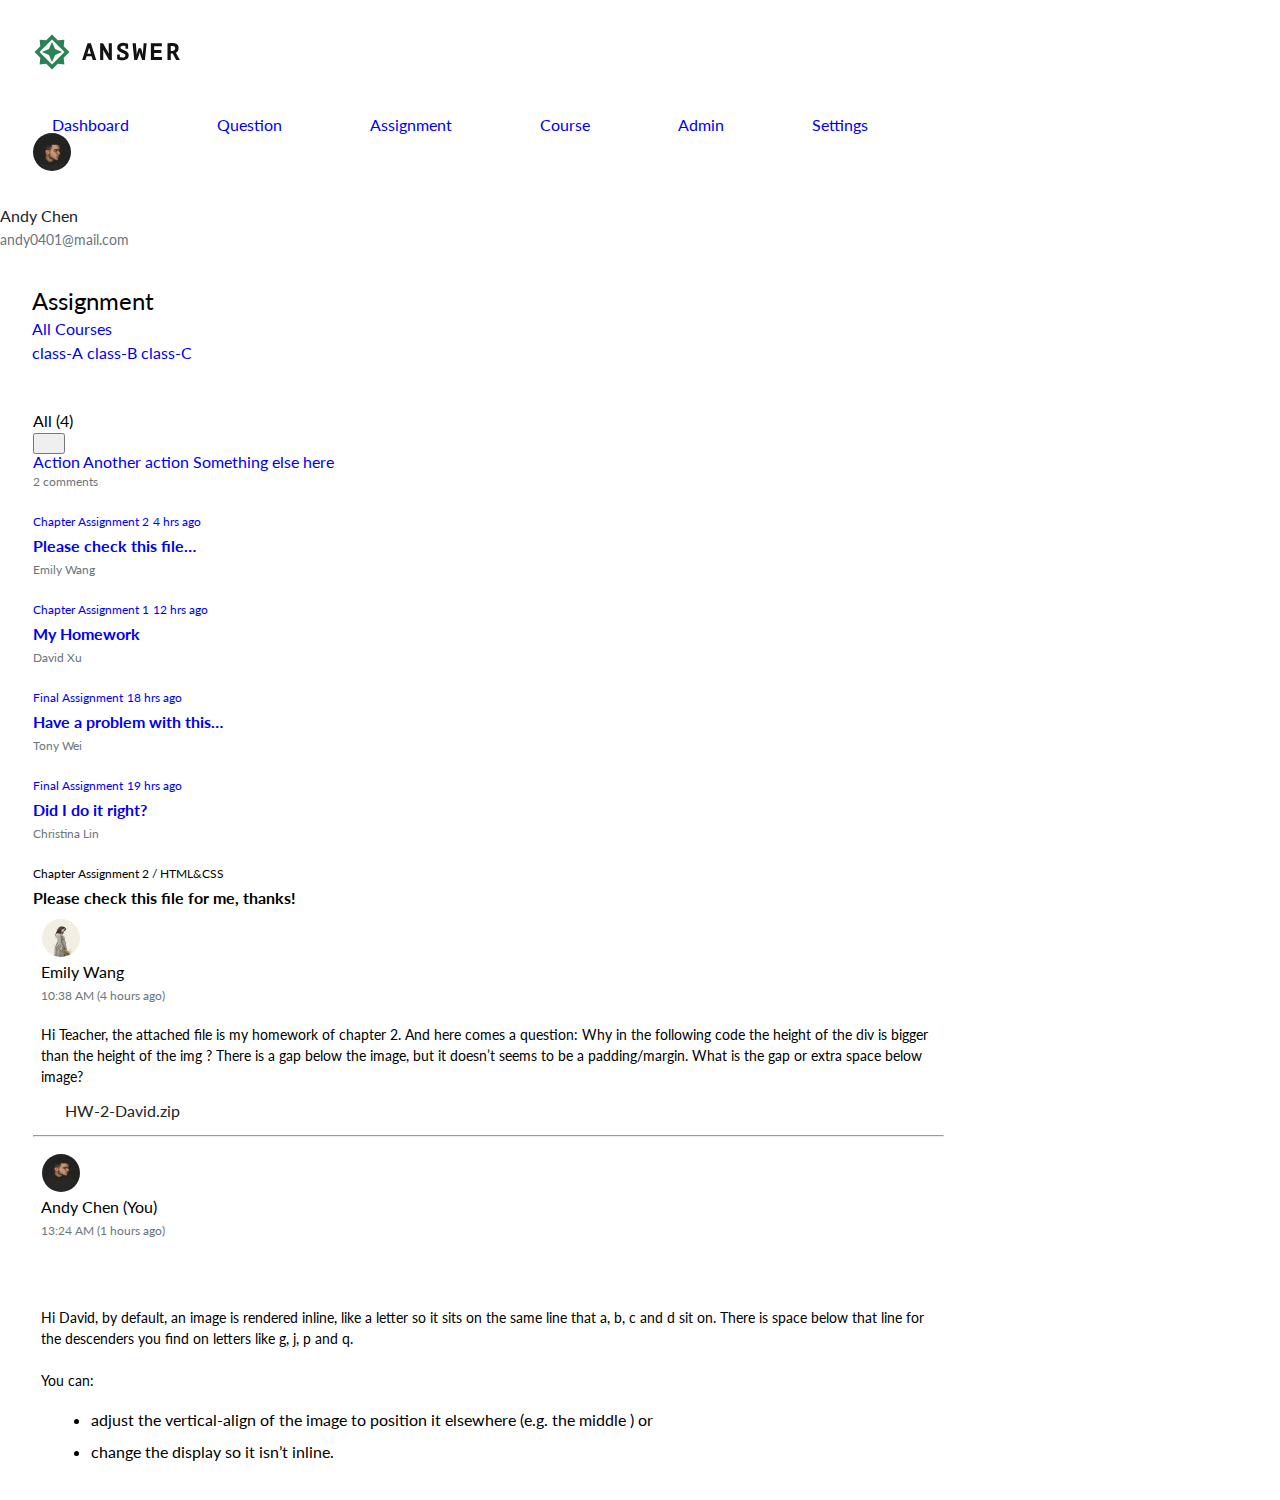
<file: index.html>
<!DOCTYPE html>
<html lang="en">

<head>
  <meta charset="UTF-8">
  <meta name="viewport" content="width=device-width, initial-scale=1.0">
  <meta http-equiv="X-UA-Compatible" content="ie=edge">
  <title>六角教師平台</title>
  <!-- Bootstrap CSS -->
  <link rel="stylesheet" href="https://stackpath.bootstrapcdn.com/bootstrap/4.2.1/css/bootstrap.min.css"
    integrity="sha384-GJzZqFGwb1QTTN6wy59ffF1BuGJpLSa9DkKMp0DgiMDm4iYMj70gZWKYbI706tWS" crossorigin="anonymous">
  <!-- fontawesome CSS-特殊符號 -->
  <link rel="stylesheet" href="https://pro.fontawesome.com/releases/v5.10.0/css/all.css"
    integrity="sha384-AYmEC3Yw5cVb3ZcuHtOA93w35dYTsvhLPVnYs9eStHfGJvOvKxVfELGroGkvsg+p" crossorigin="anonymous" />
  <!-- 自訂CSS樣式 -->
  <link rel="stylesheet" href="./assets/style/all.css">
</head>

<body class="position-absolute w-100">
  <div class="container-fulid d-flex h-100">
    <!-- 左側導覽列 -->
    <ul class="header bg-light d-flex flex-column justify-content-between m-0">
      <!-- 選單 -->
      <li class="nav-bar">
        <a href="#">
          <img src="./assets/images/logo-ANSWER.svg" alt="logo" class="logo">
        </a>
        <nav class="nav flex-column">
          <a class="nav-link active text-dark" href="#"><i class="fas fa-chart-bar"></i>Dashboard</a>
          <a class="nav-link text-dark" href="#"><i class="fas fa-comment-dots"></i>Question</a>
          <a class="nav-link text-dark" href="index.html"><i class="fas fa-file-alt"></i>Assignment</a>
          <a class="nav-link text-dark" href="#"><i class="fas fa-school"></i>Course</a>
          <a class="nav-link text-dark" href="admin.html"><i class="fas fa-user-alt"></i>Admin</a>
          <a class="nav-link text-dark" href="#"><i class="fas fa-cogs"></i>Settings</a>
        </nav>
      </li>
      <!-- 使用者資料 -->
      <li>
        <ul class="user d-flex align-items-center">
          <li class="img-box">
            <a href="#">
              <img src="./assets/images/andychen.jpeg" alt="user-pic">
            </a>
          </li>
          <li class="user-info">
            <h2>Andy Chen</h2>
            <h3>andy0401@mail.com</h3>
          </li>
        </ul>
      </li>
    </ul>

    <!-- 右側內容 -->
    
<div class="index w-100">
    <div class="container m-0">
        <!-- 導覽列 -->
        <ul class="nav-bar d-flex align-items-baseline">
            <li>
                <h2>Assignment</h2>
            </li>
            <li>
                <div class="dropdown">
                    <a class="btn btn-transparent p-0" href="#" role="button" id="dropdownMenuLink"
                        data-toggle="dropdown" aria-haspopup="true" aria-expanded="false">
                        All Courses
                        <i class="fas fa-chevron-down text-success"></i>
                    </a>

                    <div class="dropdown-menu" aria-labelledby="dropdownMenuLink">
                        <a class="dropdown-item" href="#">class-A</a>
                        <a class="dropdown-item" href="#">class-B</a>
                        <a class="dropdown-item" href="#">class-C</a>
                    </div>
                </div>
            </li>
        </ul>
    </div>
    <!-- 內容 -->
    <div class="list">
        <!-- 上方註解 -->
        <div class="annotate d-flex justify-content-between">
            <ul class="d-flex align-items-baseline">
                <li>
                    <h3>All (4)</h3>
                </li>
                <li>
                    <div class="dropdown">
                        <button class="btn btn-transparent" type="button" id="dropdownMenuButton" data-toggle="dropdown"
                            aria-haspopup="true" aria-expanded="false">
                            <i class="fas fa-chevron-down text-success"></i>
                        </button>
                        <div class="dropdown-menu" aria-labelledby="dropdownMenuButton">
                            <a class="dropdown-item" href="#">Action</a>
                            <a class="dropdown-item" href="#">Another action</a>
                            <a class="dropdown-item" href="#">Something else here</a>
                        </div>
                    </div>
                </li>
            </ul>
            <p>2 comments</p>
        </div>
        <!-- 學生問答區 -->
        <ul class="user-comment d-flex">
            <!-- 問答簡介 -->
            <li class="user-question">
                <div class="list-group">
                    <a href="#" class="list-group-item list-group-item-action active rounded-0 bg-light text-dark">
                        <ul class="question-main">
                            <li class="d-flex justify-content-between">
                                <h3>Chapter Assignment 2</h3>
                                <h3>4 hrs ago</h3>
                            </li>
                            <li class="d-flex justify-content-between">
                                <h2>Please check this file…</h2>
                                <p>Emily Wang</p>
                            </li>
                        </ul>
                    </a>
                    <a href="#" class="list-group-item list-group-item-action  rounded-0">
                        <ul class="question-main">
                            <li class="d-flex justify-content-between">
                                <h3>Chapter Assignment 1</h3>
                                <h3>12 hrs ago</h3>
                            </li>
                            <li class="d-flex justify-content-between">
                                <h2>My Homework</h2>
                                <p>David Xu</p>
                            </li>
                        </ul>
                    </a>
                    <a href="#" class="list-group-item list-group-item-action  rounded-0">
                        <ul class="question-main">
                            <li class="d-flex justify-content-between">
                                <h3>Final Assignment</h3>
                                <h3>18 hrs ago</h3>
                            </li>
                            <li class="d-flex justify-content-between">
                                <h2>Have a problem with this…</h2>
                                <p>Tony Wei</p>
                            </li>
                        </ul>
                    </a>
                    <a href="#" class="list-group-item list-group-item-action  rounded-0">
                        <ul class="question-main">
                            <li class="d-flex justify-content-between">
                                <h3>Final Assignment</h3>
                                <h3>19 hrs ago</h3>
                            </li>
                            <li class="d-flex justify-content-between">
                                <h2>Did I do it right?</h2>
                                <p>Christina Lin</p>
                            </li>
                        </ul>
                    </a>
                </div>
            </li>
            <!-- 問答詳情 -->
            <li class="comment">
                <div class="comment-info">
                    <div class="card rounded-0">
                        <div class="card-header d-flex justify-content-between align-items-center">
                            <div class="question-title">
                                <h3>Chapter Assignment 2 / HTML&CSS</h3>
                                <h2>Please check this file for me, thanks!</h2>
                            </div>
                            <a href="#">
                                <i class="fas fa-ellipsis-v"></i>
                            </a>
                        </div>
                        <div class="card-body">
                            <!-- 學生問題 -->
                            <div class="media question-content">
                                <img src="./assets/images/emilywang.jpeg" class="mr-3" alt="emily">
                                <ul class="media-body">
                                    <li>
                                        <h2>Emily Wang</h2>
                                        <h3>10:38 AM (4 hours ago)</h3>
                                    </li>
                                    <li>
                                        <p>
                                            Hi Teacher, the attached file is my homework of chapter 2. And here comes a
                                            question: Why in the following code the height of the div is bigger than the
                                            height of the img ? There is a gap below the image, but it doesn’t seems to
                                            be a
                                            padding/margin. What is the gap or extra space below image?
                                        </p>
                                    </li>
                                    <li class="border-bt">
                                        <a href="#" class="btn btn-light zip">
                                            <i class="fas fa-paperclip"></i>
                                            HW-2-David.zip
                                        </a>
                                    </li>
                                </ul>
                            </div>
                            <hr>
                            <!-- 老師解答 -->
                            <div class="media question-content">
                                <img src="./assets/images/andychen.jpeg" class="mr-3" alt="andy">
                                <ul class="media-body">
                                    <li class="d-flex justify-content-between">
                                        <div class="teacher-info">
                                            <h2>Andy Chen (You)</h2>
                                            <h3>13:24 AM (1 hours ago)</h3>
                                        </div>
                                        <ul class="teacher-icon d-flex">
                                            <li>
                                                <a href="#"><i class="far fa-star icon"></i></a>
                                            </li>
                                            <li>
                                                <a href="answer.html"><i class="fas fa-pen icon"></i></a>
                                            </li>
                                        </ul>
                                    </li>
                                    <li>
                                        <p>
                                            Hi David, by default, an image is rendered inline, like a letter so it sits
                                            on the same line that a, b, c and d sit on. There is space below that line
                                            for the descenders you find on letters like g, j, p and q.
                                        </p>
                                        <p>
                                            <br>
                                            You can:
                                            <ul class="feedback-list">
                                                <li>
                                                    adjust the vertical-align of the image to position it elsewhere
                                                    (e.g. the
                                                    middle ) or
                                                </li>
                                                <li>
                                                    change the display so it isn’t inline.
                                                </li>
                                            </ul>
                                        </p>
                                    </li>
                                </ul>
                            </div>
                        </div>
                    </div>
                </div>
            </li>
        </ul>
    </div>
</div>
  </div>



  <script src="./assets/js/vendors.js"></script>
  <script src="./assets/js/all.js"></script>
  <!-- Optional JavaScript -->
  <!-- jQuery first, then Popper.js, then Bootstrap JS -->
  <script src="https://code.jquery.com/jquery-3.3.1.slim.min.js"
    integrity="sha384-q8i/X+965DzO0rT7abK41JStQIAqVgRVzpbzo5smXKp4YfRvH+8abtTE1Pi6jizo" crossorigin="anonymous">
  </script>
  <script src="https://cdnjs.cloudflare.com/ajax/libs/popper.js/1.14.6/umd/popper.min.js"
    integrity="sha384-wHAiFfRlMFy6i5SRaxvfOCifBUQy1xHdJ/yoi7FRNXMRBu5WHdZYu1hA6ZOblgut" crossorigin="anonymous">
  </script>
  <script src="https://stackpath.bootstrapcdn.com/bootstrap/4.2.1/js/bootstrap.min.js"
    integrity="sha384-B0UglyR+jN6CkvvICOB2joaf5I4l3gm9GU6Hc1og6Ls7i6U/mkkaduKaBhlAXv9k" crossorigin="anonymous">
  </script>
</body>

</html>
</file>
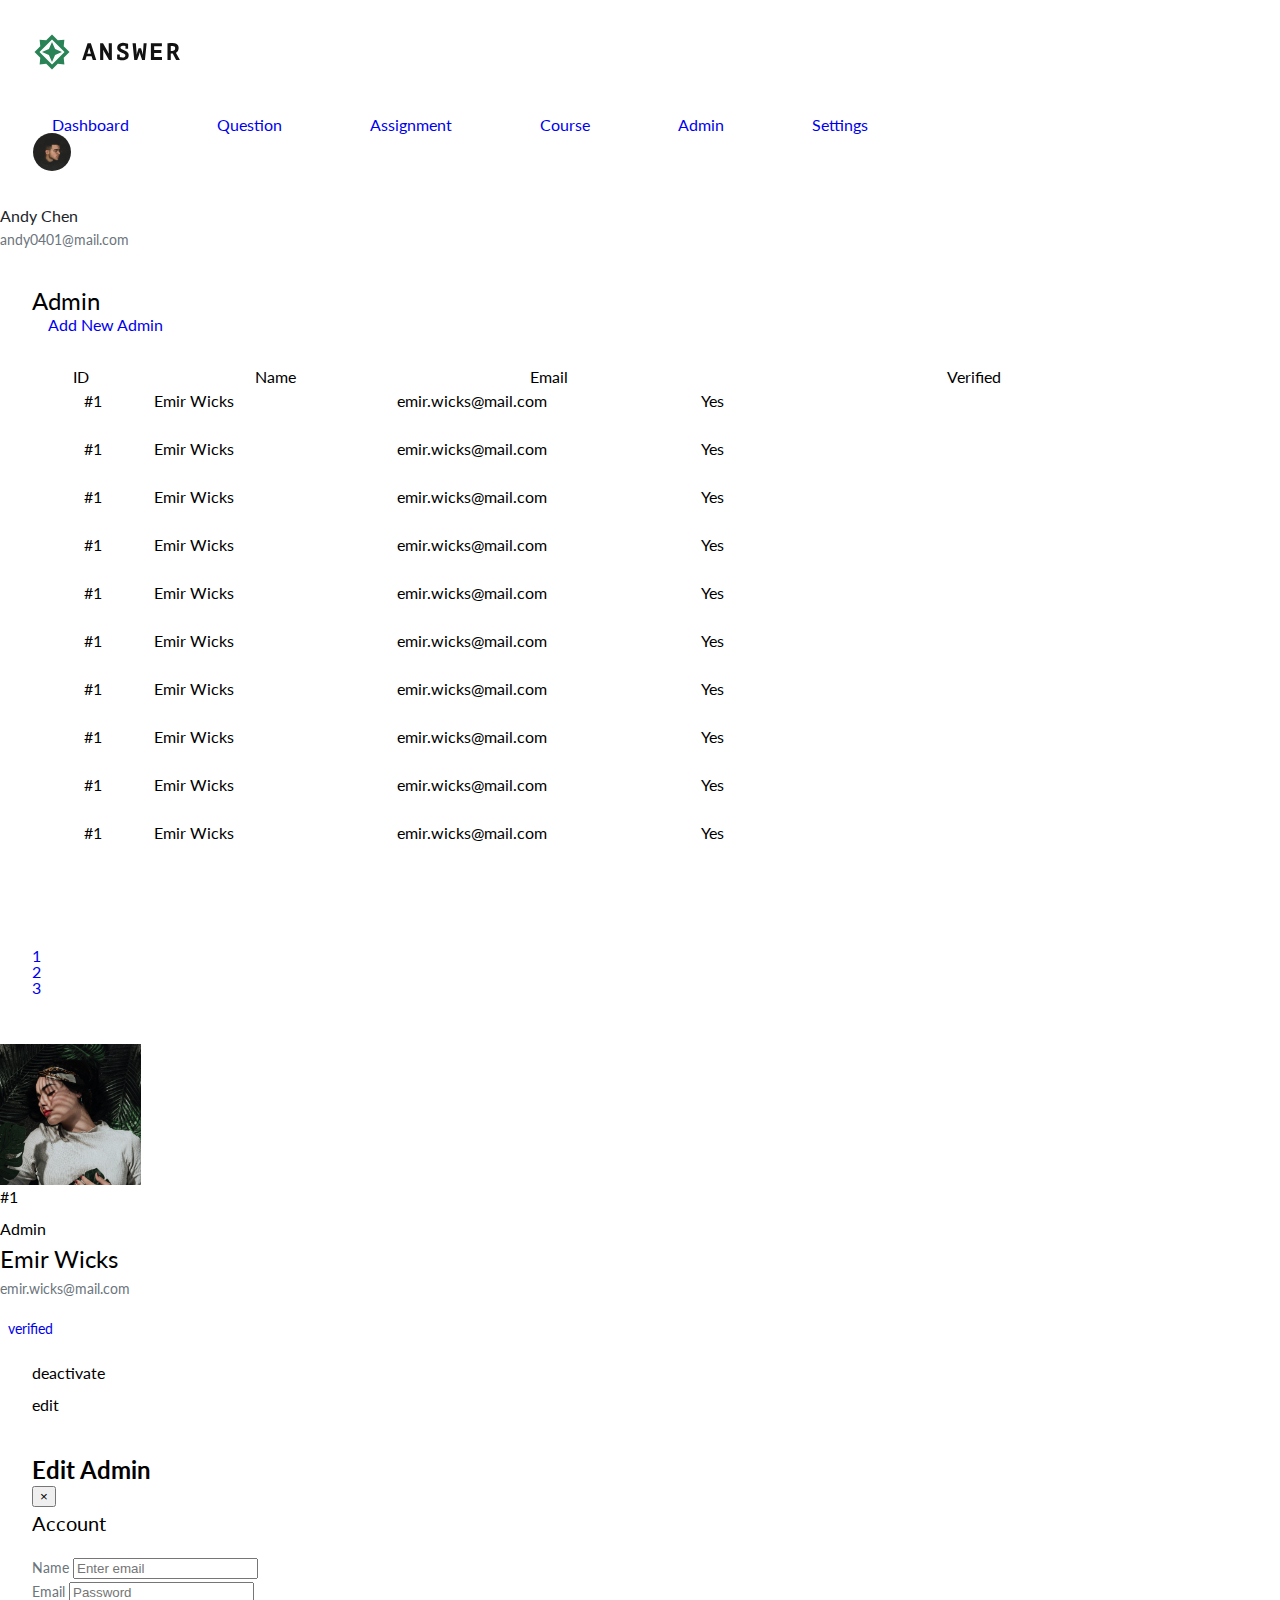
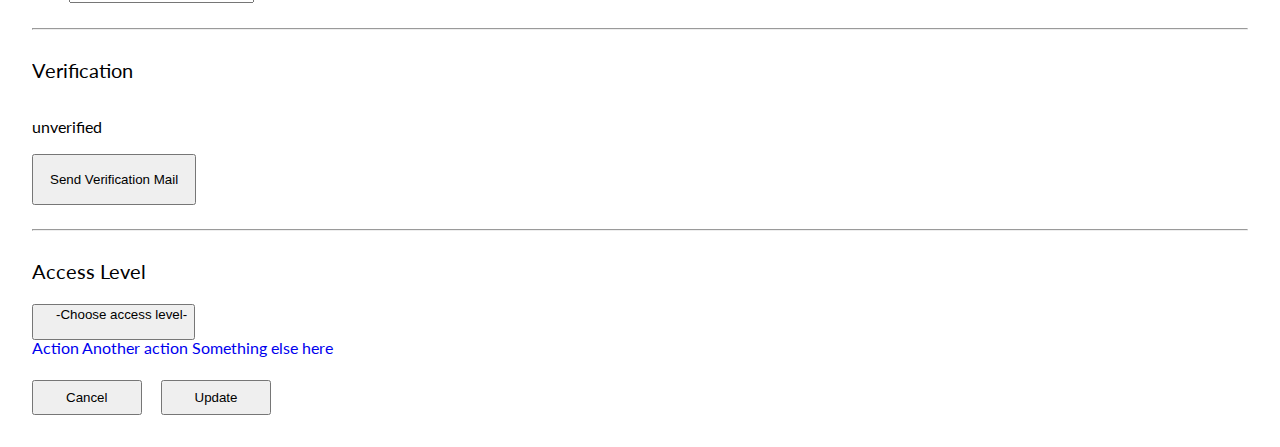
<file: admin.html>
<!DOCTYPE html>
<html lang="en">

<head>
  <meta charset="UTF-8">
  <meta name="viewport" content="width=device-width, initial-scale=1.0">
  <meta http-equiv="X-UA-Compatible" content="ie=edge">
  <title>學生資訊</title>
  <!-- Bootstrap CSS -->
  <link rel="stylesheet" href="https://stackpath.bootstrapcdn.com/bootstrap/4.2.1/css/bootstrap.min.css"
    integrity="sha384-GJzZqFGwb1QTTN6wy59ffF1BuGJpLSa9DkKMp0DgiMDm4iYMj70gZWKYbI706tWS" crossorigin="anonymous">
  <!-- fontawesome CSS-特殊符號 -->
  <link rel="stylesheet" href="https://pro.fontawesome.com/releases/v5.10.0/css/all.css"
    integrity="sha384-AYmEC3Yw5cVb3ZcuHtOA93w35dYTsvhLPVnYs9eStHfGJvOvKxVfELGroGkvsg+p" crossorigin="anonymous" />
  <!-- 自訂CSS樣式 -->
  <link rel="stylesheet" href="./assets/style/all.css">
</head>

<body class="position-absolute w-100">
  <div class="container-fulid d-flex h-100">
    <!-- 左側導覽列 -->
    <ul class="header bg-light d-flex flex-column justify-content-between m-0">
      <!-- 選單 -->
      <li class="nav-bar">
        <a href="#">
          <img src="./assets/images/logo-ANSWER.svg" alt="logo" class="logo">
        </a>
        <nav class="nav flex-column">
          <a class="nav-link active text-dark" href="#"><i class="fas fa-chart-bar"></i>Dashboard</a>
          <a class="nav-link text-dark" href="#"><i class="fas fa-comment-dots"></i>Question</a>
          <a class="nav-link text-dark" href="index.html"><i class="fas fa-file-alt"></i>Assignment</a>
          <a class="nav-link text-dark" href="#"><i class="fas fa-school"></i>Course</a>
          <a class="nav-link text-dark" href="admin.html"><i class="fas fa-user-alt"></i>Admin</a>
          <a class="nav-link text-dark" href="#"><i class="fas fa-cogs"></i>Settings</a>
        </nav>
      </li>
      <!-- 使用者資料 -->
      <li>
        <ul class="user d-flex align-items-center">
          <li class="img-box">
            <a href="#">
              <img src="./assets/images/andychen.jpeg" alt="user-pic">
            </a>
          </li>
          <li class="user-info">
            <h2>Andy Chen</h2>
            <h3>andy0401@mail.com</h3>
          </li>
        </ul>
      </li>
    </ul>

    <!-- 右側內容 -->
    
<div class="admin w-100">
    <!-- 導覽列 -->
    <div class="container m-0">
        <ul class="nav-bar d-flex align-items-baseline">
            <li>
                <h2>Admin</h2>
            </li>
            <li>
                <div class="addbtn">
                    <a class="btn btn-transparent p-0" href="#" role="button">
                        <i class="fas fa-plus text-success"></i>Add New Admin
                    </a>
                </div>
            </li>
        </ul>
    </div>
    <!-- 表格 -->
    <table class="table table-hover">
        <thead>
            <tr>
                <th scope="col">ID<i class="fas fa-arrow-down text-success"></i>
                </th>
                <th scope="col">Name</th>
                <th scope="col">Email</th>
                <th scope="col">Verified</th>
            </tr>
        </thead>
        <tbody>
            <tr>
                <th scope="row" width="10%">#1</th>
                <td width="20%">Emir Wicks</td>
                <td width="25%">emir.wicks@mail.com</td>
                <td class="d-flex justify-content-between">
                    <p>Yes</p>
                    <div class="admin-icon">
                        <a href="#"><i class="fas fa-eye" data-toggle="modal" data-target="#browseModal"></i></a>
                        <a href="#"><i class="fas fa-pen" data-toggle="modal" data-target="#editModal"></i></a>
                    </div>
                </td>
            </tr>
            <tr>
                <th scope="row" width="10%">#1</th>
                <td width="20%">Emir Wicks</td>
                <td width="25%">emir.wicks@mail.com</td>
                <td class="d-flex justify-content-between">
                    <p>Yes</p>
                    <div class="admin-icon">
                        <a href="#"><i class="fas fa-eye" data-toggle="modal" data-target="#browseModal"></i></a>
                        <a href="#"><i class="fas fa-pen" data-toggle="modal" data-target="#editModal"></i></a>
                    </div>
                </td>
            </tr>
            <tr>
                <th scope="row" width="10%">#1</th>
                <td width="20%">Emir Wicks</td>
                <td width="25%">emir.wicks@mail.com</td>
                <td class="d-flex justify-content-between">
                    <p>Yes</p>
                    <div class="admin-icon">
                        <a href="#"><i class="fas fa-eye" data-toggle="modal" data-target="#browseModal"></i></a>
                        <a href="#"><i class="fas fa-pen" data-toggle="modal" data-target="#editModal"></i></a>
                    </div>
                </td>
            </tr>
            <tr>
                <th scope="row" width="10%">#1</th>
                <td width="20%">Emir Wicks</td>
                <td width="25%">emir.wicks@mail.com</td>
                <td class="d-flex justify-content-between">
                    <p>Yes</p>
                    <div class="admin-icon">
                        <a href="#"><i class="fas fa-eye" data-toggle="modal" data-target="#browseModal"></i></a>
                        <a href="#"><i class="fas fa-pen" data-toggle="modal" data-target="#editModal"></i></a>
                    </div>
                </td>
            </tr>
            <tr>
                <th scope="row" width="10%">#1</th>
                <td width="20%">Emir Wicks</td>
                <td width="25%">emir.wicks@mail.com</td>
                <td class="d-flex justify-content-between">
                    <p>Yes</p>
                    <div class="admin-icon">
                        <a href="#"><i class="fas fa-eye" data-toggle="modal" data-target="#browseModal"></i></a>
                        <a href="#"><i class="fas fa-pen" data-toggle="modal" data-target="#editModal"></i></a>
                    </div>
                </td>
            </tr>
            <tr>
                <th scope="row" width="10%">#1</th>
                <td width="20%">Emir Wicks</td>
                <td width="25%">emir.wicks@mail.com</td>
                <td class="d-flex justify-content-between">
                    <p>Yes</p>
                    <div class="admin-icon">
                        <a href="#"><i class="fas fa-eye" data-toggle="modal" data-target="#browseModal"></i></a>
                        <a href="#"><i class="fas fa-pen" data-toggle="modal" data-target="#editModal"></i></a>
                    </div>
                </td>
            </tr>
            <tr>
                <th scope="row" width="10%">#1</th>
                <td width="20%">Emir Wicks</td>
                <td width="25%">emir.wicks@mail.com</td>
                <td class="d-flex justify-content-between">
                    <p>Yes</p>
                    <div class="admin-icon">
                        <a href="#"><i class="fas fa-eye" data-toggle="modal" data-target="#browseModal"></i></a>
                        <a href="#"><i class="fas fa-pen" data-toggle="modal" data-target="#editModal"></i></a>
                    </div>
                </td>
            </tr>
            <tr>
                <th scope="row" width="10%">#1</th>
                <td width="20%">Emir Wicks</td>
                <td width="25%">emir.wicks@mail.com</td>
                <td class="d-flex justify-content-between">
                    <p>Yes</p>
                    <div class="admin-icon">
                        <a href="#"><i class="fas fa-eye" data-toggle="modal" data-target="#browseModal"></i></a>
                        <a href="#"><i class="fas fa-pen" data-toggle="modal" data-target="#editModal"></i></a>
                    </div>
                </td>
            </tr>
            <tr>
                <th scope="row" width="10%">#1</th>
                <td width="20%">Emir Wicks</td>
                <td width="25%">emir.wicks@mail.com</td>
                <td class="d-flex justify-content-between">
                    <p>Yes</p>
                    <div class="admin-icon">
                        <a href="#"><i class="fas fa-eye" data-toggle="modal" data-target="#browseModal"></i></a>
                        <a href="#"><i class="fas fa-pen" data-toggle="modal" data-target="#editModal"></i></a>
                    </div>
                </td>
            </tr>
            <tr>
                <th scope="row" width="10%">#1</th>
                <td width="20%">Emir Wicks</td>
                <td width="25%">emir.wicks@mail.com</td>
                <td class="d-flex justify-content-between">
                    <p>Yes</p>
                    <div class="admin-icon">
                        <a href="#"><i class="fas fa-eye" data-toggle="modal" data-target="#browseModal"></i></a>
                        <a href="#"><i class="fas fa-pen" data-toggle="modal" data-target="#editModal"></i></a>
                    </div>
                </td>
            </tr>
        </tbody>
    </table>
    <!-- 分頁 -->
    <nav aria-label="Page navigation example" class="page d-flex justify-content-end">
        <ul class="pagination">
            <li class="page-item"><a class="page-link text-success" href="#"><i class="fas fa-chevron-left"></i></a>
            </li>
            <li class="page-item"><a class="page-link text-success" href="#">1</a></li>
            <li class="page-item"><a class="page-link text-success" href="#">2</a></li>
            <li class="page-item"><a class="page-link text-success" href="#">3</a></li>
            <li class="page-item"><a class="page-link text-success" href="#"><i class="fas fa-chevron-right"></i></a>
            </li>
        </ul>
    </nav>

    <!-- 瀏覽學生資料-彈跳視窗 -->
    <!-- browseModal -->
    <div class="modal fade browse-modal" id="browseModal" tabindex="-1" role="dialog"
        aria-labelledby="exampleModalLabel" aria-hidden="true">
        <div class="modal-dialog" role="document">
            <div class="modal-content">
                <ul class="modal-body d-flex">
                    <!-- 學生照片 -->
                    <li class="img-box">
                    </li>
                    <!-- 學生資料 -->
                    <li class="w-75">
                        <h4>#1</h4>
                        <h3>Admin</h3>
                        <h2>Emir Wicks</h2>
                        <p>emir.wicks@mail.com</p>
                        <p class="d-flex align-items-baseline justify-content-between">
                            <a class="btn btn-light btn-sm dropbtn" data-toggle="collapse" href="#collapseExample"
                                role="button" aria-expanded="false" aria-controls="collapseExample">
                                verified
                            </a>
                            <a href="#"><i class="fas fa-chevron-down text-success"></i></a>
                        </p>
                        <!-- 摺疊列表 -->
                        <div class="collapse" id="collapseExample">
                            <ul class="d-flex justify-content-end">
                                <li class="btn btn-outline-danger verified-btn rounded-0">deactivate
                                </li>
                                <li class="btn btn-success verified-btn rounded-0">edit</li>
                            </ul>
                        </div>
                    </li>
                </ul>
            </div>
        </div>
    </div>

    <!-- 編輯學生資料-彈跳視窗 -->
    <!-- editModal -->
    <div class="modal fade edit-modal" id="editModal" tabindex="-1" role="dialog" aria-labelledby="exampleModalLabel"
        aria-hidden="true">
        <div class="modal-dialog" role="document">
            <div class="modal-content edit-model">
                <div class="modal-header border-0">
                    <h5 class="modal-title" id="exampleModalLabel">Edit Admin</h5>
                    <button type="button" class="close" data-dismiss="modal" aria-label="Close">
                        <span aria-hidden="true">&times;</span>
                    </button>
                </div>
                <div class="modal-body">
                    <!-- 基本資料 -->
                    <h3>Account</h3>
                    <form>
                        <div class="form-group">
                            <label for="exampleInputEmail1">Name</label>
                            <input type="text" class="form-control" id="exampleInputEmail1" aria-describedby="emailHelp"
                                placeholder="Enter email" required>
                        </div>
                        <div class="form-group">
                            <label for="exampleInputPassword1">Email</label>
                            <input type="email" class="form-control" id="exampleInputPassword1" placeholder="Password"
                                required>
                        </div>
                    </form>
                    <hr>
                    <!-- 驗證 -->
                    <h3>Verification</h3>
                    <div class="warming d-flex">
                        <i class="fas fa-exclamation-triangle text-danger"></i>
                        <h4>unverified</h4>
                    </div>
                    <!-- 警告提示 -->
                    <button type="button" class="btn btn-light w-100 text-success send-btn">Send Verification
                        Mail</button>
                    <hr>
                    <!-- 等級選單 -->
                    <h3>Access Level</h3>
                    <div class="dropdown border">
                        <button class="btn btn-light w-100" type="button" id="dropdownMenuButton" data-toggle="dropdown"
                            aria-haspopup="true" aria-expanded="false">
                            <div class="drop-btn-word d-flex justify-content-between align-items-baseline">
                                <p>-Choose access level-</p>
                                <i class="fas fa-chevron-down"></i>
                            </div>
                        </button>
                        <div class="dropdown-menu w-100" aria-labelledby="dropdownMenuButton">
                            <a class="dropdown-item" href="#">Action</a>
                            <a class="dropdown-item" href="#">Another action</a>
                            <a class="dropdown-item" href="#">Something else here</a>
                        </div>
                    </div>
                    <hr>
                    <!-- 多選 -->
                    <h3>Custom Access</h3>
                    <form class="checkbox-list">
                        <ul class="f-flex flex-column">
                            <li class="d-flex align-items-center">
                                <input type="checkbox" name="custom-access" id="custom-access" value="lecture">
                                <label for="lecture">lecture</label>
                            </li>
                            <li class="d-flex align-items-center">
                                <input type="checkbox" name="custom-access" id="custom-access" value="coupon">
                                <label for="coupon">Coupon</label>
                            </li>
                            <li class="d-flex align-items-center">
                                <input type="checkbox" name="custom-access" id="custom-access" value="Message">
                                <label for="message">Message</label>
                            </li>
                            <li class="d-flex align-items-center">
                                <input type="checkbox" name="custom-access" id="custom-access" value="setting">
                                <label for="setting">Setting</label>
                            </li>
                            <li class="d-flex align-items-center">
                                <input type="checkbox" name="custom-access" id="custom-access" value="task-menu">
                                <label for="task-menu">Task menu</label>
                            </li>
                        </ul>
                    </form>
                </div>
                <!-- 更新 / 取消按鈕 -->
                <div class="modal-footer d-flex justify-content-end border-0">
                    <button type="button" class="btn btn-outline-success rounded-0" data-dismiss="modal">Cancel</button>
                    <button type="button" class="btn btn-success rounded-0">Update</button>
                </div>
            </div>
        </div>
    </div>
</div>
  </div>



  <script src="./assets/js/vendors.js"></script>
  <script src="./assets/js/all.js"></script>
  <!-- Optional JavaScript -->
  <!-- jQuery first, then Popper.js, then Bootstrap JS -->
  <script src="https://code.jquery.com/jquery-3.3.1.slim.min.js"
    integrity="sha384-q8i/X+965DzO0rT7abK41JStQIAqVgRVzpbzo5smXKp4YfRvH+8abtTE1Pi6jizo" crossorigin="anonymous">
  </script>
  <script src="https://cdnjs.cloudflare.com/ajax/libs/popper.js/1.14.6/umd/popper.min.js"
    integrity="sha384-wHAiFfRlMFy6i5SRaxvfOCifBUQy1xHdJ/yoi7FRNXMRBu5WHdZYu1hA6ZOblgut" crossorigin="anonymous">
  </script>
  <script src="https://stackpath.bootstrapcdn.com/bootstrap/4.2.1/js/bootstrap.min.js"
    integrity="sha384-B0UglyR+jN6CkvvICOB2joaf5I4l3gm9GU6Hc1og6Ls7i6U/mkkaduKaBhlAXv9k" crossorigin="anonymous">
  </script>
</body>

</html>
</file>
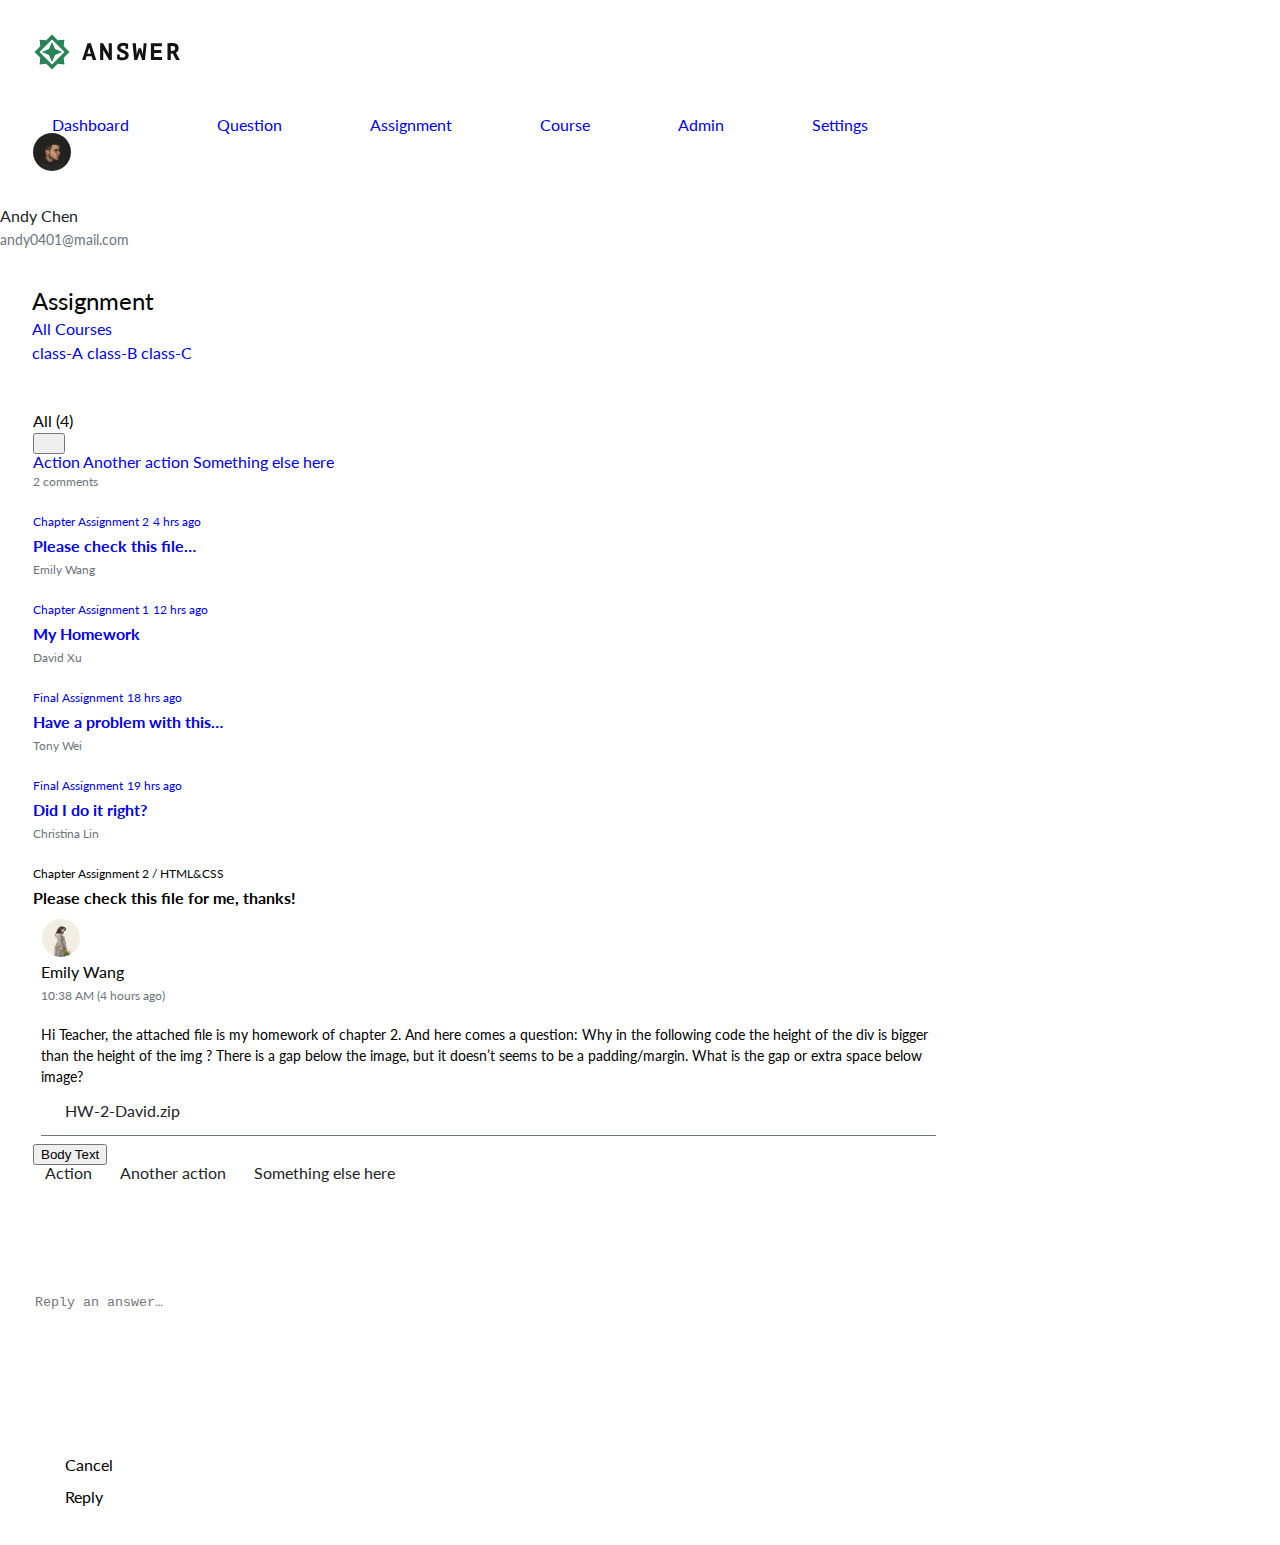
<file: answer.html>
<!DOCTYPE html>
<html lang="en">

<head>
  <meta charset="UTF-8">
  <meta name="viewport" content="width=device-width, initial-scale=1.0">
  <meta http-equiv="X-UA-Compatible" content="ie=edge">
  <title>編輯留言</title>
  <!-- Bootstrap CSS -->
  <link rel="stylesheet" href="https://stackpath.bootstrapcdn.com/bootstrap/4.2.1/css/bootstrap.min.css"
    integrity="sha384-GJzZqFGwb1QTTN6wy59ffF1BuGJpLSa9DkKMp0DgiMDm4iYMj70gZWKYbI706tWS" crossorigin="anonymous">
  <!-- fontawesome CSS-特殊符號 -->
  <link rel="stylesheet" href="https://pro.fontawesome.com/releases/v5.10.0/css/all.css"
    integrity="sha384-AYmEC3Yw5cVb3ZcuHtOA93w35dYTsvhLPVnYs9eStHfGJvOvKxVfELGroGkvsg+p" crossorigin="anonymous" />
  <!-- 自訂CSS樣式 -->
  <link rel="stylesheet" href="./assets/style/all.css">
</head>

<body class="position-absolute w-100">
  <div class="container-fulid d-flex h-100">
    <!-- 左側導覽列 -->
    <ul class="header bg-light d-flex flex-column justify-content-between m-0">
      <!-- 選單 -->
      <li class="nav-bar">
        <a href="#">
          <img src="./assets/images/logo-ANSWER.svg" alt="logo" class="logo">
        </a>
        <nav class="nav flex-column">
          <a class="nav-link active text-dark" href="#"><i class="fas fa-chart-bar"></i>Dashboard</a>
          <a class="nav-link text-dark" href="#"><i class="fas fa-comment-dots"></i>Question</a>
          <a class="nav-link text-dark" href="index.html"><i class="fas fa-file-alt"></i>Assignment</a>
          <a class="nav-link text-dark" href="#"><i class="fas fa-school"></i>Course</a>
          <a class="nav-link text-dark" href="admin.html"><i class="fas fa-user-alt"></i>Admin</a>
          <a class="nav-link text-dark" href="#"><i class="fas fa-cogs"></i>Settings</a>
        </nav>
      </li>
      <!-- 使用者資料 -->
      <li>
        <ul class="user d-flex align-items-center">
          <li class="img-box">
            <a href="#">
              <img src="./assets/images/andychen.jpeg" alt="user-pic">
            </a>
          </li>
          <li class="user-info">
            <h2>Andy Chen</h2>
            <h3>andy0401@mail.com</h3>
          </li>
        </ul>
      </li>
    </ul>

    <!-- 右側內容 -->
    
<div class="answer w-100">
    <div class="container m-0">
        <!-- 導覽列 -->
        <ul class="nav-bar d-flex align-items-baseline">
            <li>
                <h2>Assignment</h2>
            </li>
            <li>
                <div class="dropdown">
                    <a class="btn btn-transparent p-0" href="#" role="button" id="dropdownMenuLink"
                        data-toggle="dropdown" aria-haspopup="true" aria-expanded="false">
                        All Courses
                        <i class="fas fa-chevron-down text-success"></i>
                    </a>

                    <div class="dropdown-menu" aria-labelledby="dropdownMenuLink">
                        <a class="dropdown-item" href="#">class-A</a>
                        <a class="dropdown-item" href="#">class-B</a>
                        <a class="dropdown-item" href="#">class-C</a>
                    </div>
                </div>
            </li>
        </ul>
    </div>
    <!-- 內容 -->
    <div class="list">
        <!-- 上方註解 -->
        <div class="annotate d-flex justify-content-between">
            <ul class="d-flex align-items-baseline">
                <li>
                    <h3>All (4)</h3>
                </li>
                <li>
                    <div class="dropdown">
                        <button class="btn btn-transparent" type="button" id="dropdownMenuButton" data-toggle="dropdown"
                            aria-haspopup="true" aria-expanded="false">
                            <i class="fas fa-chevron-down text-success"></i>
                        </button>
                        <div class="dropdown-menu" aria-labelledby="dropdownMenuButton">
                            <a class="dropdown-item" href="#">Action</a>
                            <a class="dropdown-item" href="#">Another action</a>
                            <a class="dropdown-item" href="#">Something else here</a>
                        </div>
                    </div>
                </li>
            </ul>
            <p>2 comments</p>
        </div>
        <!-- 學生問答區 -->
        <ul class="user-comment d-flex">
            <!-- 問答簡介 -->
            <li class="user-question">
                <div class="list-group">
                    <a href="#" class="list-group-item list-group-item-action active rounded-0">
                        <ul class="question-main">
                            <li class="d-flex justify-content-between">
                                <h3>Chapter Assignment 2</h3>
                                <h3>4 hrs ago</h3>
                            </li>
                            <li class="d-flex justify-content-between">
                                <h2>Please check this file…</h2>
                                <p>Emily Wang</p>
                            </li>
                        </ul>
                    </a>
                    <a href="#" class="list-group-item list-group-item-action  rounded-0">
                        <ul class="question-main">
                            <li class="d-flex justify-content-between">
                                <h3>Chapter Assignment 1</h3>
                                <h3>12 hrs ago</h3>
                            </li>
                            <li class="d-flex justify-content-between">
                                <h2>My Homework</h2>
                                <p>David Xu</p>
                            </li>
                        </ul>
                    </a>
                    <a href="#" class="list-group-item list-group-item-action  rounded-0">
                        <ul class="question-main">
                            <li class="d-flex justify-content-between">
                                <h3>Final Assignment</h3>
                                <h3>18 hrs ago</h3>
                            </li>
                            <li class="d-flex justify-content-between">
                                <h2>Have a problem with this…</h2>
                                <p>Tony Wei</p>
                            </li>
                        </ul>
                    </a>
                    <a href="#" class="list-group-item list-group-item-action  rounded-0">
                        <ul class="question-main">
                            <li class="d-flex justify-content-between">
                                <h3>Final Assignment</h3>
                                <h3>19 hrs ago</h3>
                            </li>
                            <li class="d-flex justify-content-between">
                                <h2>Did I do it right?</h2>
                                <p>Christina Lin</p>
                            </li>
                        </ul>
                    </a>
                </div>
            </li>
            <!-- 問答詳情 -->
            <li class="comment">
                <!-- 學生問題 -->
                <div class="comment-info">
                    <div class="card rounded-0">
                        <div class="card-header d-flex justify-content-between align-items-center">
                            <div class="question-title">
                                <h3>Chapter Assignment 2 / HTML&CSS</h3>
                                <h2>Please check this file for me, thanks!</h2>
                            </div>
                            <a href="#">
                                <i class="fas fa-ellipsis-v"></i>
                            </a>
                        </div>
                        <div class="card-body">
                            <div class="media question-content">
                                <img src="./assets/images/emilywang.jpeg" class="mr-3" alt="emily">
                                <ul class="media-body">
                                    <li>
                                        <h2>Emily Wang</h2>
                                        <h3>10:38 AM (4 hours ago)</h3>
                                    </li>
                                    <li>
                                        <p>
                                            Hi Teacher, the attached file is my homework of chapter 2. And here comes a
                                            question: Why in the following code the height of the div is bigger than the
                                            height of the img ? There is a gap below the image, but it doesn’t seems to
                                            be a
                                            padding/margin. What is the gap or extra space below image?
                                        </p>
                                    </li>
                                    <li class="border-bt">
                                        <a href="#" class="btn btn-light zip">
                                            <i class="fas fa-paperclip"></i>
                                            HW-2-David.zip
                                        </a>
                                    </li>
                                </ul>
                            </div>
                        </div>
                    </div>
                </div>
                <!-- 回答框 -->
                <div class="answer">
                    <div class="card rounded-0">
                        <!-- 編輯列表 -->
                        <ul class="card-header d-flex align-items-baseline">
                            <li>
                                <div class="dropdown">
                                    <button class="btn btn-light dropdown-toggle p-0" type="button"
                                        id="dropdownMenuButton" data-toggle="dropdown" aria-haspopup="true"
                                        aria-expanded="false">
                                        Body Text
                                    </button>
                                    <div class="dropdown-menu" aria-labelledby="dropdownMenuButton">
                                        <a class="dropdown-item" href="#">Action</a>
                                        <a class="dropdown-item" href="#">Another action</a>
                                        <a class="dropdown-item" href="#">Something else here</a>
                                    </div>
                                </div>
                            </li>
                            <li>
                                <a href="#"><i class="fas fa-bold"></i></a>
                            </li>
                            <li>
                                <a href="#"><i class="fas fa-italic"></i></a>
                            </li>
                            <li>
                                <a href="#"><i class="fas fa-list-ul"></i></a>
                            </li>
                            <li>
                                <a href="#"><i class="fas fa-list-ol"></i></a>
                            </li>
                            <li>
                                <a href="#"><i class="fas fa-image"></i></a>
                            </li>
                            <li>
                                <a href="#"><i class="fas fa-file-archive"></i></a>
                            </li>
                            <li>
                                <a href="#"><i class="fas fa-code"></i></a>
                            </li>
                        </ul>
                        <ul class="card-body">
                            <li>
                                <textarea name="feedback" id="feedback" cols="30" rows="10"
                                    placeholder="Reply an answer…"></textarea>
                            </li>
                            <!-- 送出 / 清除按鈕 -->
                            <li class="d-flex justify-content-end">
                                <div class="btn btn-outline-success rounded-0 feedback-btn">Cancel</div>
                                <div class="btn btn-success rounded-0 feedback-btn">Reply</div>
                            </li>
                        </ul>
                    </div>
                </div>
            </li>
        </ul>
    </div>
</div>
  </div>



  <script src="./assets/js/vendors.js"></script>
  <script src="./assets/js/all.js"></script>
  <!-- Optional JavaScript -->
  <!-- jQuery first, then Popper.js, then Bootstrap JS -->
  <script src="https://code.jquery.com/jquery-3.3.1.slim.min.js"
    integrity="sha384-q8i/X+965DzO0rT7abK41JStQIAqVgRVzpbzo5smXKp4YfRvH+8abtTE1Pi6jizo" crossorigin="anonymous">
  </script>
  <script src="https://cdnjs.cloudflare.com/ajax/libs/popper.js/1.14.6/umd/popper.min.js"
    integrity="sha384-wHAiFfRlMFy6i5SRaxvfOCifBUQy1xHdJ/yoi7FRNXMRBu5WHdZYu1hA6ZOblgut" crossorigin="anonymous">
  </script>
  <script src="https://stackpath.bootstrapcdn.com/bootstrap/4.2.1/js/bootstrap.min.js"
    integrity="sha384-B0UglyR+jN6CkvvICOB2joaf5I4l3gm9GU6Hc1og6Ls7i6U/mkkaduKaBhlAXv9k" crossorigin="anonymous">
  </script>
</body>

</html>
</file>
<file: assets/style/all.css>
@import url("https://fonts.googleapis.com/css2?family=Lato:ital,wght@0,100;0,300;0,400;0,700;0,900;1,100;1,300;1,400;1,700;1,900&display=swap");
html {
  font-family: 'Lato', sans-serif !important; }

a {
  text-decoration: none; }

.container {
  padding: 32px; }
  .container .nav-bar h2 {
    font-size: 24px;
    line-height: 33px;
    margin-right: 48px; }
  .container .nav-bar .dropdown a {
    font-size: 16px;
    line-height: 24px; }

/* http://meyerweb.com/eric/tools/css/reset/ 
   v2.0 | 20110126
   License: none (public domain)
*/
html, body, div, span, applet, object, iframe, h1, h2, h3, h4, h5, h6, p, blockquote, pre, a, abbr, acronym, address, big, cite, code, del, dfn, em, img, ins, kbd, q, s, samp, small, strike, strong, sub, sup, tt, var, b, u, i, center, dl, dt, dd, ol, ul, li, fieldset, form, label, legend, table, caption, tbody, tfoot, thead, tr, th, td, article, aside, canvas, details, embed, figure, figcaption, footer, header, hgroup, menu, nav, output, ruby, section, summary, time, mark, audio, video {
  margin: 0;
  padding: 0;
  border: 0;
  font-size: 100%;
  font: inherit;
  vertical-align: baseline; }

/* HTML5 display-role reset for older browsers */
article, aside, details, figcaption, figure, footer, header, hgroup, menu, nav, section {
  display: block; }

body {
  line-height: 1; }

ol, ul {
  list-style: none; }

blockquote, q {
  quotes: none; }

blockquote:before, blockquote:after {
  content: '';
  content: none; }

q:before, q:after {
  content: '';
  content: none; }

table {
  border-collapse: collapse;
  border-spacing: 0; }

img {
  max-width: 100%;
  height: auto; }

* {
  -webkit-box-sizing: border-box;
          box-sizing: border-box; }
  *::before, *::after {
    -webkit-box-sizing: border-box;
            box-sizing: border-box; }

.header {
  padding-right: 81px; }
  .header .nav-bar .logo {
    padding: 32px 32px 42px 32px; }
  .header .nav-bar .nav a {
    padding: 14.5px 32px;
    border-left: 4px solid transparent; }
    .header .nav-bar .nav a:hover {
      border-left: 4px solid #198754; }
  .header .user .img-box {
    width: 40px;
    height: 40px;
    border: 1px solid transparent;
    border-radius: 50%;
    overflow: hidden;
    margin-right: 16px;
    margin-left: 32px;
    margin-bottom: 32px; }
  .header .user .user-info h2 {
    font-size: 16px;
    line-height: 24px;
    color: #212529; }
  .header .user .user-info h3 {
    font-size: 14px;
    line-height: 24px;
    color: #6C757D; }

.fas {
  width: 24px;
  height: 24px;
  margin-right: 16px; }

.index .list {
  padding: 12px 33px 32px 33px; }
  .index .list .annotate h3 {
    font-size: 16px;
    line-height: 24px; }
  .index .list .annotate p {
    font-size: 12px;
    line-height: 24px;
    color: #6C757D; }
  .index .list .user-comment .user-question {
    width: 25%;
    margin-right: 16px; }
    .index .list .user-comment .user-question a {
      padding: 12px; }
      .index .list .user-comment .user-question a .question-main h3 {
        display: inline-block;
        font-size: 12px;
        line-height: 24px; }
      .index .list .user-comment .user-question a .question-main h2 {
        font-size: 16px;
        line-height: 24px;
        font-weight: bold; }
      .index .list .user-comment .user-question a .question-main p {
        font-size: 12px;
        line-height: 24px;
        color: #6C757D; }
  .index .list .user-comment .comment {
    width: 75%; }
    .index .list .user-comment .comment .comment-info .fas {
      margin-right: 0; }
      .index .list .user-comment .comment .comment-info .fas:hover {
        color: #198754; }
    .index .list .user-comment .comment .comment-info .question-title h3 {
      font-size: 12px;
      line-height: 24px; }
    .index .list .user-comment .comment .comment-info .question-title h2 {
      font-size: 16px;
      line-height: 24px;
      font-weight: bold; }
    .index .list .user-comment .comment .comment-info a {
      color: #212529; }
    .index .list .user-comment .comment .comment-info .question-content {
      padding: 8px; }
      .index .list .user-comment .comment .comment-info .question-content img {
        width: 40px;
        height: 40px;
        border: 1px solid transparent;
        border-radius: 50%;
        overflow: hidden; }
      .index .list .user-comment .comment .comment-info .question-content .media-body li {
        margin-bottom: 16px; }
        .index .list .user-comment .comment .comment-info .question-content .media-body li:last-child {
          margin-bottom: 0; }
      .index .list .user-comment .comment .comment-info .question-content .media-body h2 {
        font-size: 16px;
        line-height: 24px; }
      .index .list .user-comment .comment .comment-info .question-content .media-body h3 {
        font-size: 12px;
        line-height: 24px;
        color: #6C757D; }
      .index .list .user-comment .comment .comment-info .question-content .media-body p {
        font-size: 14px;
        line-height: 21px; }
      .index .list .user-comment .comment .comment-info .question-content .media-body .zip {
        padding: 11px 16px; }
        .index .list .user-comment .comment .comment-info .question-content .media-body .zip::after {
          content: '';
          border-bottom: 1px solid #6C757D;
          padding-bottom: 16px; }
        .index .list .user-comment .comment .comment-info .question-content .media-body .zip i {
          margin-right: 8px;
          width: 24px;
          height: 24px; }
      .index .list .user-comment .comment .comment-info .question-content .media-body .teacher-icon .icon {
        width: 24px;
        height: 24px;
        margin-right: 24px; }
        .index .list .user-comment .comment .comment-info .question-content .media-body .teacher-icon .icon:last-child() {
          margin-right: 0; }
        .index .list .user-comment .comment .comment-info .question-content .media-body .teacher-icon .icon:hover {
          color: #198754; }
      .index .list .user-comment .comment .comment-info .question-content .media-body .feedback-list {
        margin-top: 21px;
        list-style-type: disc;
        padding: 0 50px; }

.answer .list {
  padding: 12px 33px 32px 33px; }
  .answer .list .annotate h3 {
    font-size: 16px;
    line-height: 24px; }
  .answer .list .annotate p {
    font-size: 12px;
    line-height: 24px;
    color: #6C757D; }
  .answer .list .user-comment .user-question {
    width: 25%;
    margin-right: 16px; }
    .answer .list .user-comment .user-question a {
      padding: 12px; }
      .answer .list .user-comment .user-question a .question-main h3 {
        display: inline-block;
        font-size: 12px;
        line-height: 24px; }
      .answer .list .user-comment .user-question a .question-main h2 {
        font-size: 16px;
        line-height: 24px;
        font-weight: bold; }
      .answer .list .user-comment .user-question a .question-main p {
        font-size: 12px;
        line-height: 24px;
        color: #6C757D; }
  .answer .list .user-comment .comment {
    width: 75%; }
    .answer .list .user-comment .comment .comment-info .fas {
      margin-right: 0; }
      .answer .list .user-comment .comment .comment-info .fas:hover {
        color: #198754; }
    .answer .list .user-comment .comment .comment-info .question-title h3 {
      font-size: 12px;
      line-height: 24px; }
    .answer .list .user-comment .comment .comment-info .question-title h2 {
      font-size: 16px;
      line-height: 24px;
      font-weight: bold; }
    .answer .list .user-comment .comment .comment-info a {
      color: #212529; }
    .answer .list .user-comment .comment .comment-info .question-content {
      padding: 8px; }
      .answer .list .user-comment .comment .comment-info .question-content img {
        width: 40px;
        height: 40px;
        border: 1px solid transparent;
        border-radius: 50%;
        overflow: hidden; }
      .answer .list .user-comment .comment .comment-info .question-content .media-body li {
        margin-bottom: 16px; }
        .answer .list .user-comment .comment .comment-info .question-content .media-body li:last-child {
          margin-bottom: 0; }
      .answer .list .user-comment .comment .comment-info .question-content .media-body .border-bt {
        border-bottom: 1px solid #6C757D;
        padding-bottom: 16px; }
      .answer .list .user-comment .comment .comment-info .question-content .media-body h2 {
        font-size: 16px;
        line-height: 24px; }
      .answer .list .user-comment .comment .comment-info .question-content .media-body h3 {
        font-size: 12px;
        line-height: 24px;
        color: #6C757D; }
      .answer .list .user-comment .comment .comment-info .question-content .media-body p {
        font-size: 14px;
        line-height: 21px; }
      .answer .list .user-comment .comment .comment-info .question-content .media-body .zip {
        padding: 11px 16px; }
        .answer .list .user-comment .comment .comment-info .question-content .media-body .zip i {
          margin-right: 8px;
          width: 24px;
          height: 24px; }
    .answer .list .user-comment .comment .answer .dropdown-toggle {
      margin-right: 24px; }
    .answer .list .user-comment .comment .answer a {
      color: #212529;
      padding: 0 12px; }
      .answer .list .user-comment .comment .answer a .fas {
        margin-right: 0; }
        .answer .list .user-comment .comment .answer a .fas:hover {
          color: #198754; }
    .answer .list .user-comment .comment .answer textarea {
      width: 100%;
      border: 0;
      outline: none;
      resize: none; }
    .answer .list .user-comment .comment .answer .feedback-btn {
      padding: 8px 32px;
      margin-right: 7px; }

.admin .table {
  margin: 0 auto;
  width: 95%;
  font-size: 16px;
  line-height: 24px;
  margin-bottom: 63px; }
  .admin .table i {
    margin-left: 7px;
    width: 12px;
    height: 12px; }
  .admin .table .admin-icon a {
    margin-right: 25px;
    color: #212529; }
    .admin .table .admin-icon a:last-child {
      margin-right: 0; }
    .admin .table .admin-icon a:hover {
      color: #198754; }

.admin .page {
  padding: 0 32px;
  margin-bottom: 32px; }
  .admin .page i {
    font-size: 12px; }
  .admin .page .fas {
    width: 0;
    height: 0; }

.browse-modal {
  padding: 32px; }
  .browse-modal .modal-body .img-box {
    width: 141px;
    height: 141px;
    background-image: url(../images/emir.jpeg);
    background-size: cover;
    background-position: center center;
    margin-right: 24px; }
  .browse-modal .modal-body h4 {
    font-size: 16px;
    line-height: 24px;
    margin-bottom: 8px; }
  .browse-modal .modal-body h3 {
    font-size: 16px;
    line-height: 24px; }
  .browse-modal .modal-body h2 {
    font-size: 24px;
    line-height: 36px; }
  .browse-modal .modal-body p {
    font-size: 14px;
    line-height: 24px;
    color: #6C757D;
    margin-bottom: 16px; }
  .browse-modal .modal-body .dropbtn {
    font-size: 14px;
    line-height: 24px;
    padding: 4px 8px; }
  .browse-modal .modal-body .verified-btn {
    padding: 8px 32px;
    margin-right: 15px; }
    .browse-modal .modal-body .verified-btn:last-child {
      margin-right: 0; }

.edit-model {
  padding: 32px; }
  .edit-model .modal-title {
    font-size: 24px;
    line-height: 33px;
    font-weight: bold; }
  .edit-model .modal-body {
    overflow-x: hidden;
    overflow-y: scroll;
    height: 473px; }
    .edit-model .modal-body h3 {
      font-size: 20px;
      line-height: 33px;
      margin-bottom: 16px; }
    .edit-model .modal-body form label {
      font-size: 14px;
      line-height: 24px;
      color: #6C757D; }
    .edit-model .modal-body .warming {
      margin-bottom: 19px; }
      .edit-model .modal-body .warming .fa-exclamation-triangle {
        margin-right: 9px; }
    .edit-model .modal-body .send-btn {
      padding: 16px; }
    .edit-model .modal-body .drop-btn-word p {
      margin-left: 16px; }
    .edit-model .modal-body hr {
      margin: 24px 0; }
    .edit-model .modal-body .checkbox-list li {
      margin-bottom: 21px; }
      .edit-model .modal-body .checkbox-list li input {
        width: 20px;
        height: 20px;
        margin-right: 8px; }
      .edit-model .modal-body .checkbox-list li label {
        font-size: 16px;
        line-height: 24px; }
  .edit-model .modal-footer button {
    padding: 8px 32px;
    margin-right: 15px; }
    .edit-model .modal-footer button:last-child {
      margin-right: 0; }

.modal {
  text-align: center;
  padding: 0 !important; }

.modal:before {
  content: '';
  display: inline-block;
  height: 100%;
  vertical-align: middle;
  margin-right: -4px; }

.modal-dialog {
  width: 100%;
  display: inline-block;
  text-align: left;
  vertical-align: middle; }

/*# sourceMappingURL=all.css.map */
</file>
